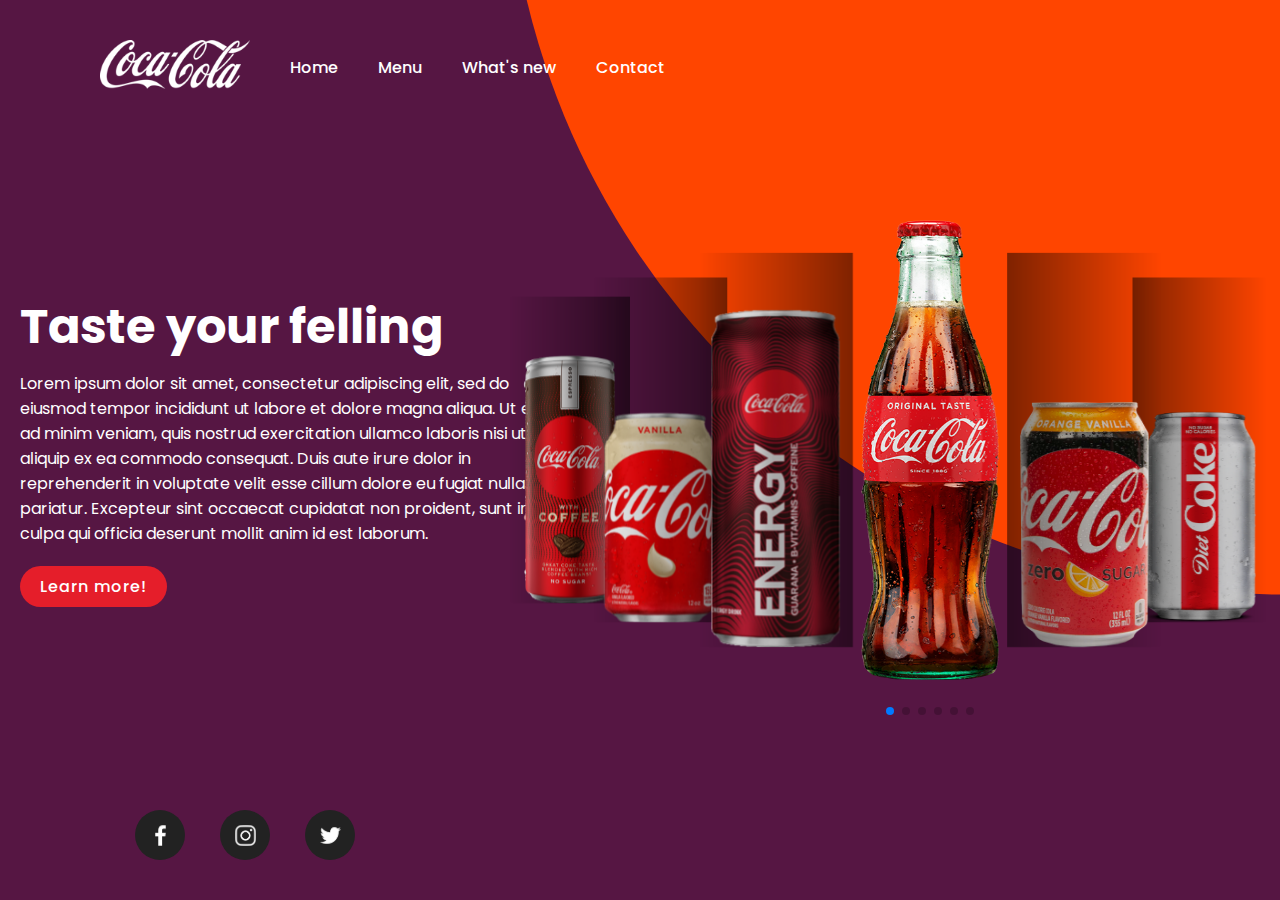
<file: index.html>
<!DOCTYPE html>
<html lang="en">

<head>
    <title>Crea</title>
    <meta charset="UTF-8">
    <meta name="viewport" content="width=device-width, initial-scale=1">
    <link rel="stylesheet" href="https://cdn.jsdelivr.net/npm/swiper@9/swiper-bundle.min.css" />
    <link href="css/style.css" rel="stylesheet">
</head>

<body>
    <!-- header section -->
    <section>
        <div class="circle"></div>
        <header>
            <a href=""><img src="images/logo.png" class="logo" alt="logo"></a>
            <ul class="navigation">
                <li><a href="#">Home</a></li>
                <li><a href="#">Menu</a></li>
                <li><a href="#">What's new</a></li>
                <li><a href="#">Contact</a></li>
            </ul>
        </header>
        <!-- Header content -->
        <div class="content">
            <div class="textBox">
                <h2>Taste your felling</h2>
                <p>Lorem ipsum dolor sit amet, consectetur adipiscing elit, sed do eiusmod tempor incididunt ut labore et dolore magna aliqua. Ut enim ad minim veniam, quis nostrud exercitation ullamco laboris nisi ut aliquip ex ea commodo consequat. Duis
                    aute irure dolor in reprehenderit in voluptate velit esse cillum dolore eu fugiat nulla pariatur. Excepteur sint occaecat cupidatat non proident, sunt in culpa qui officia deserunt mollit anim id est laborum.</p>
                <a href="#">Learn more!</a>
            </div>
            <!-- Swiper -->
            <div class="imgBox">
                <div class="swiper-container">
                    <div class="swiper-wrapper">
                        <div class="swiper-slide"><img src="images/cocacola1.png" alt="" /></div>
                        <div class="swiper-slide"><img src="images/cocacola2.png" alt="" /></div>
                        <div class="swiper-slide"><img src="images/cocacola3.png" alt="" /></div>
                        <div class="swiper-slide"><img src="images/cocacola4.png" alt="" /></div>
                        <div class="swiper-slide"><img src="images/cocacola5.png" alt="" /></div>
                        <div class="swiper-slide"><img src="images/cocacola6.png" alt="" /></div>
                    </div>
                    <div class="swiper-pagination"></div>
                </div>
            </div>

        </div>
        <ul class="sci">
            <li>
                <a href="#"><img src="images/facebook.png" alt="facebook"></a>
            </li>
            <li>
                <a href="#"><img src="images/instagram.png" alt="instagram"></a>
            </li>
            <li>
                <a href="#"><img src="images/twitter.png" alt="twitter"></a>
            </li>

        </ul>
    </section>
    <!--Main content -->
    <script src="https://cdn.jsdelivr.net/npm/swiper@9/swiper-bundle.min.js"></script>


    <script>
        var swiper = new Swiper(".swiper-container", {
            effect: "coverflow",
            grabCursor: true,
            centeredSlides: true,
            slidesPerView: "auto",
            coverflowEffect: {
                rotate: 0,
                stretch: 0,
                depth: 200,
                modifier: 1,
                slideShadows: true,
            },
            pagination: {
                el: ".swiper-pagination",
            },
            loop: true,
        });
    </script>
</body>

</html>
</file>
<file: css/style.css>
@import url('https://fonts.googleapis.com/css?family=poppins: 200, 300, 400, 500,600,700,800,900&display=display=swap');
* {
    margin: 0;
    padding: 0;
    box-sizing: border-box;
    font-family: 'Poppins', sans-serif;
}


/* section header content */

section {
    position: relative;
    width: 100%;
    min-height: 100vh;
    display: flex;
    justify-content: space-between;
    align-items: center;
    background: #561643;
}

section .circle {
    position: absolute;
    top: 0;
    left: 0;
    width: 100%;
    height: 100%;
    background: orangered;
    clip-path: circle(70% at right -20%);
}

header {
    position: absolute;
    top: 0;
    left: 0;
    width: 1 00%;
    padding: 40px 100px;
    display: flex;
    justify-content: space-between;
    align-items: center;
}

header .logo {
    position: relative;
    max-width: 150px;
}

header .navigation {
    position: relative;
    display: flex;
}

header .navigation li {
    list-style: none;
}

header .navigation li a {
    display: inline-block;
    font-weight: 500;
    color: #fff;
    text-decoration: none;
    margin-left: 40px;
}

.content {
    position: relative;
    width: 100%;
    display: flex;
    padding-left: 20px;
    justify-content: space-between;
    align-items: center;
}

.content .textBox {
    position: relative;
    max-width: 600px;
    margin-right: 20px;
}

.content .textBox h2 {
    color: #fff;
    font-size: 3em;
    margin-bottom: 10px;
    line-height: 1.4em;
    font-weight: 700;
}

.content .textBox p {
    color: #fff;
}

.content .textBox a {
    display: inline-block;
    margin-top: 20px;
    padding: 8px 20px;
    background: #e51e2a;
    color: #fff;
    border-radius: 40px;
    font-weight: 500;
    letter-spacing: 1px;
    text-decoration: none;
}

.sci {
    position: absolute;
    bottom: 40px;
    left: 100px;
    display: flex;
    justify-content: space-between;
}

.sci li {
    list-style: none;
    padding-left: 20px;
}

.sci li a {
    display: inline-block;
    margin-left: 15px;
    background: #222;
    width: 50px;
    height: 50px;
    display: flex;
    justify-content: center;
    align-items: center;
    border-radius: 50%;
    transition: 0.2s ease-in-out;
}

.sci li a:hover {
    background: #e51e2a;
    transform: translateY(-10px);
}

.sci li a img {
    filter: invert(1);
    transform: scale(0.5);
}

.swiper-container {
    width: 100%;
    padding-top: 50px;
    padding-bottom: 50px;
}

.swiper-slide {
    background-position: center;
    background-size: cover;
    width: 180px;
    height: 460px;
    display: flex;
    justify-content: center;
}

.content .imgBox {
    width: 700px;
    display: flex;
    justify-content: flex-end;
}

.content .imgBox img {
    max-width: 150px;
}

.swiper-slide img {
    position: absolute;
    bottom: 0;
    max-height: 100%;
}

.swiper-containe-3d .swiper-slide-shadow-left .swiper-containe-3d .swiper-slide-shadow-right {
    background-image: none;
}
</file>
